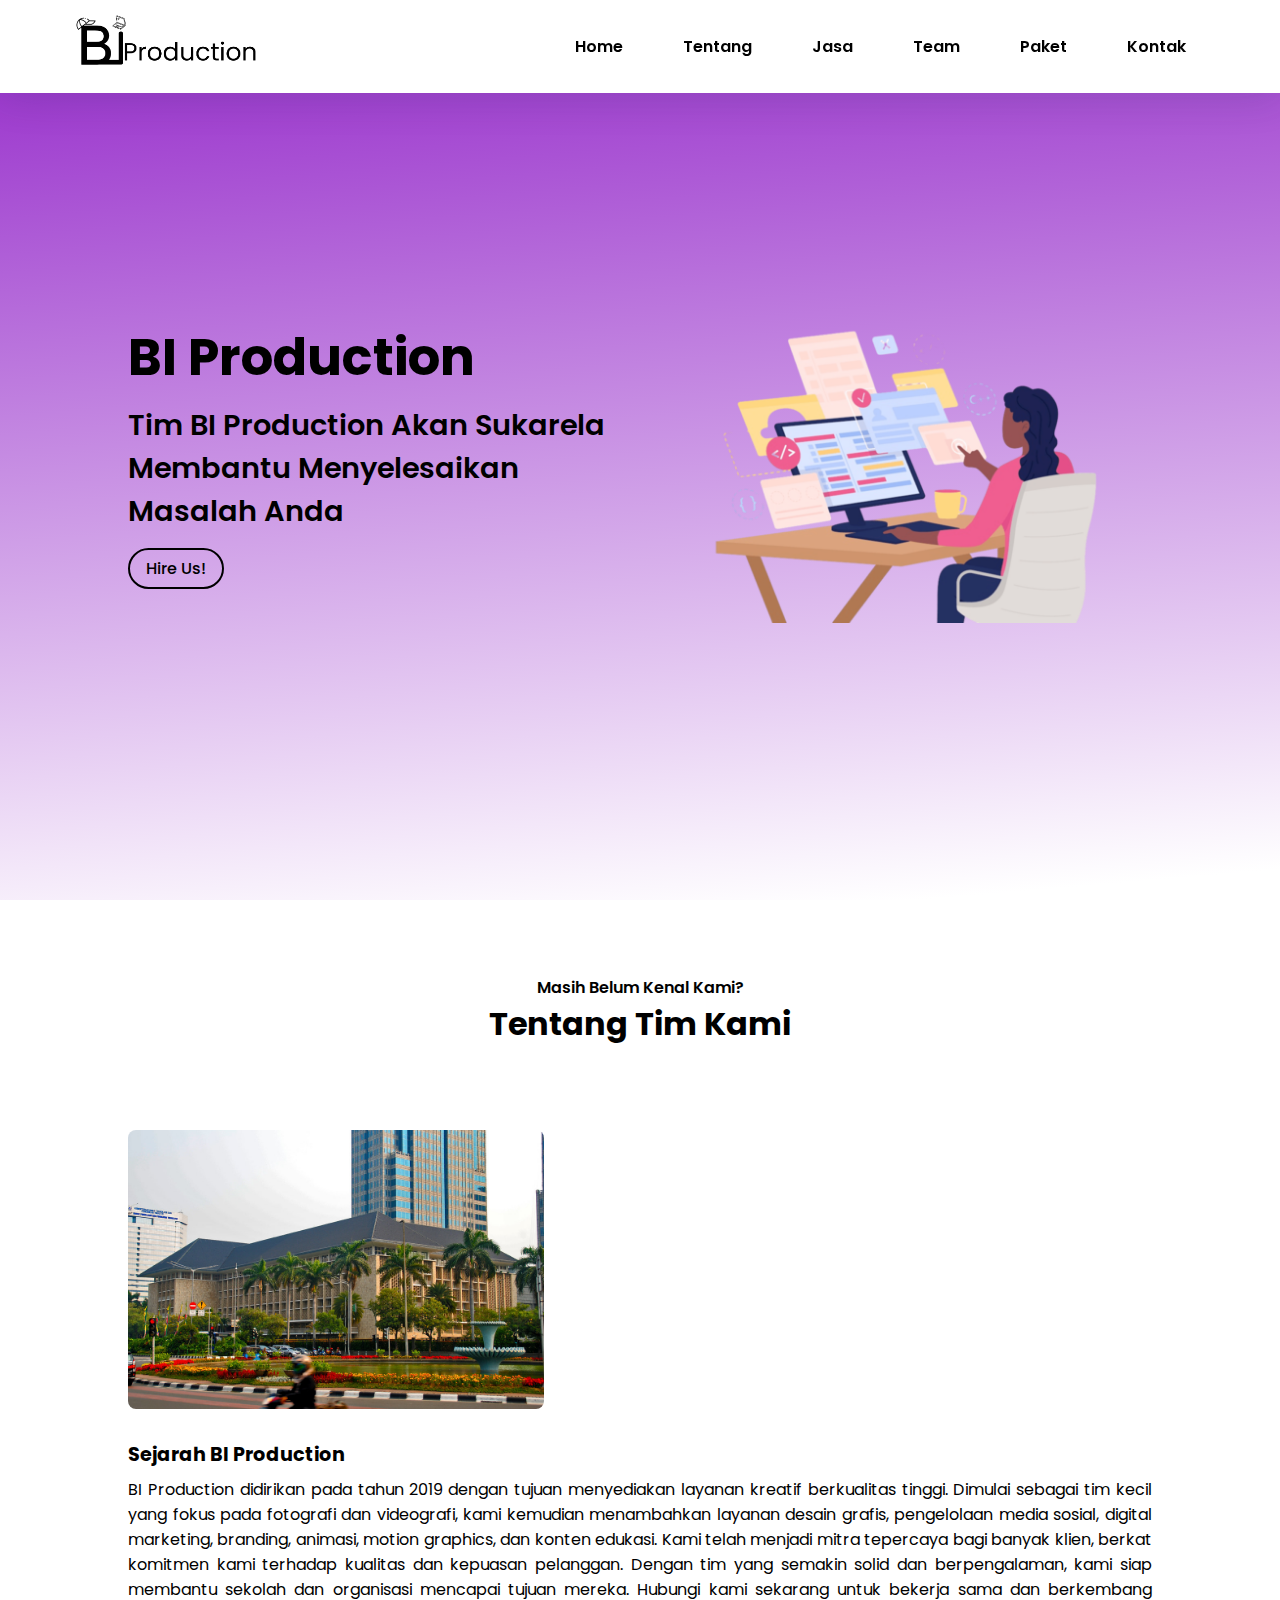
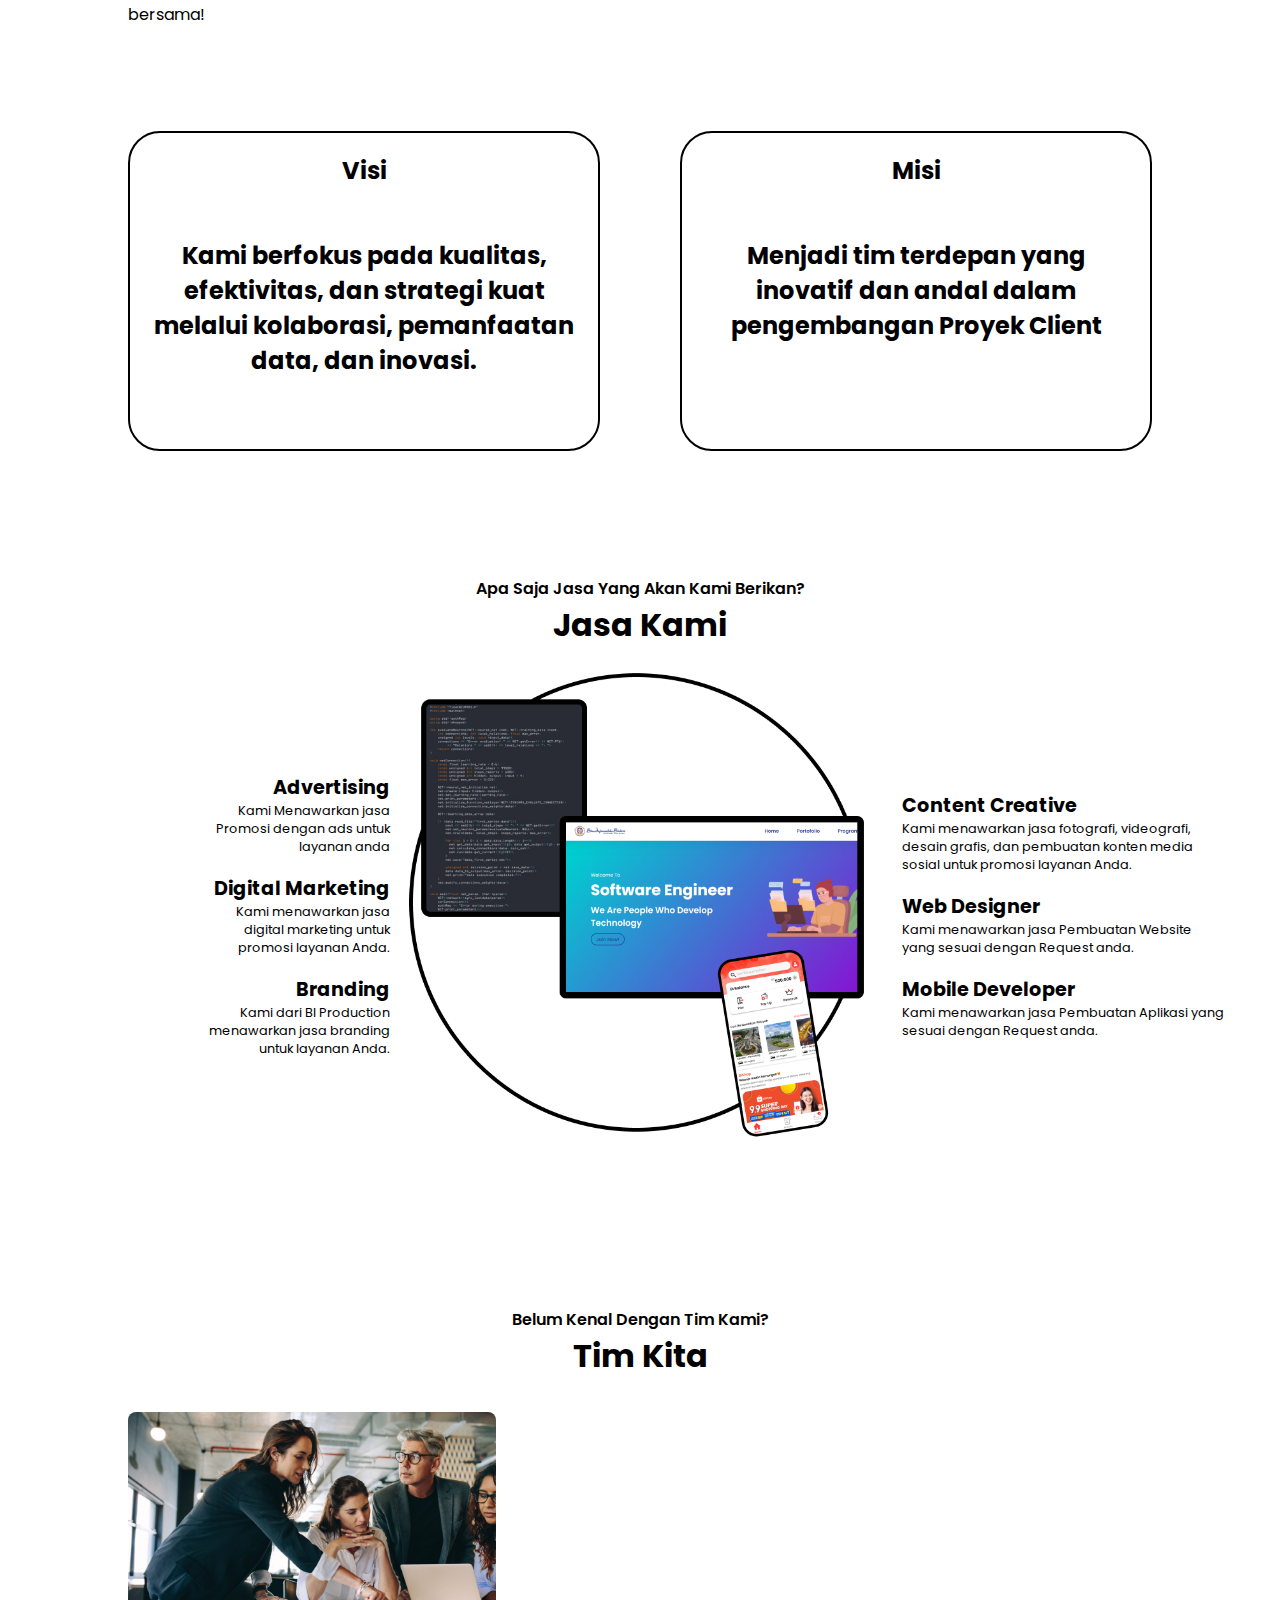
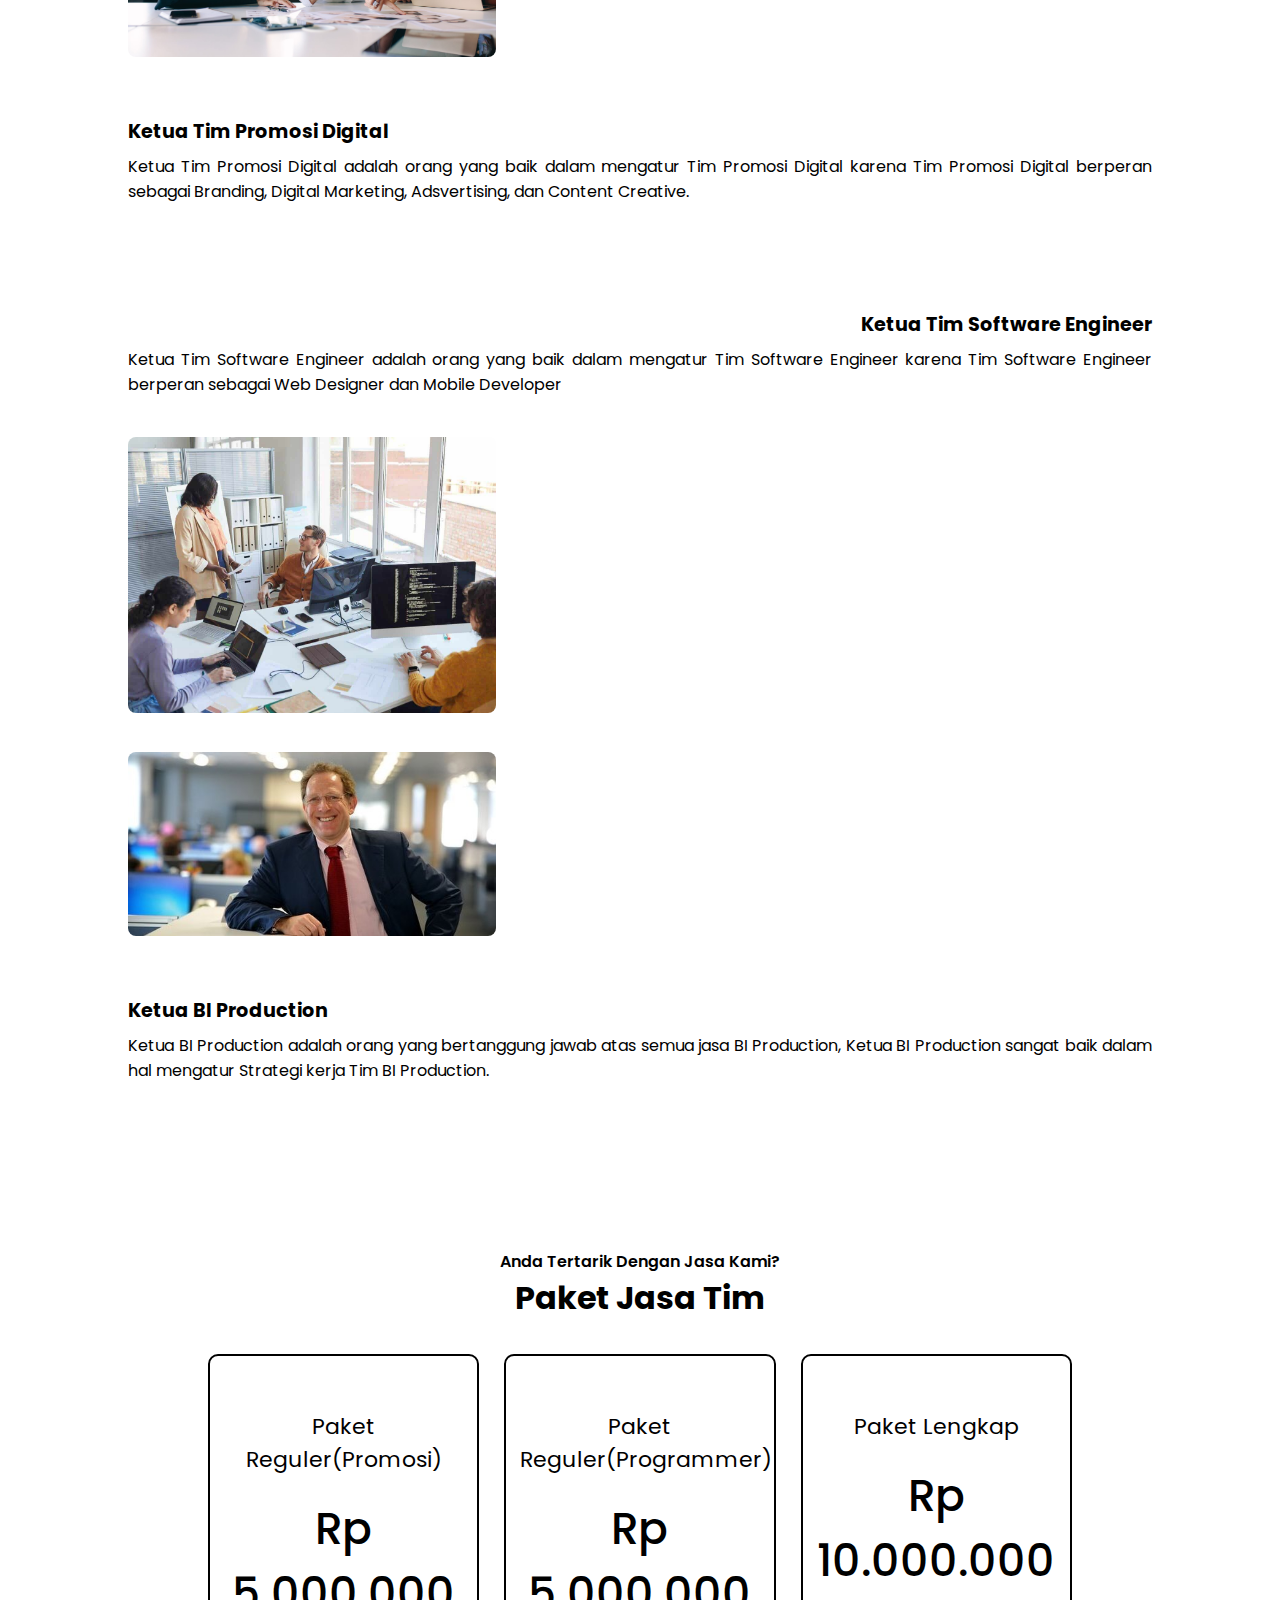
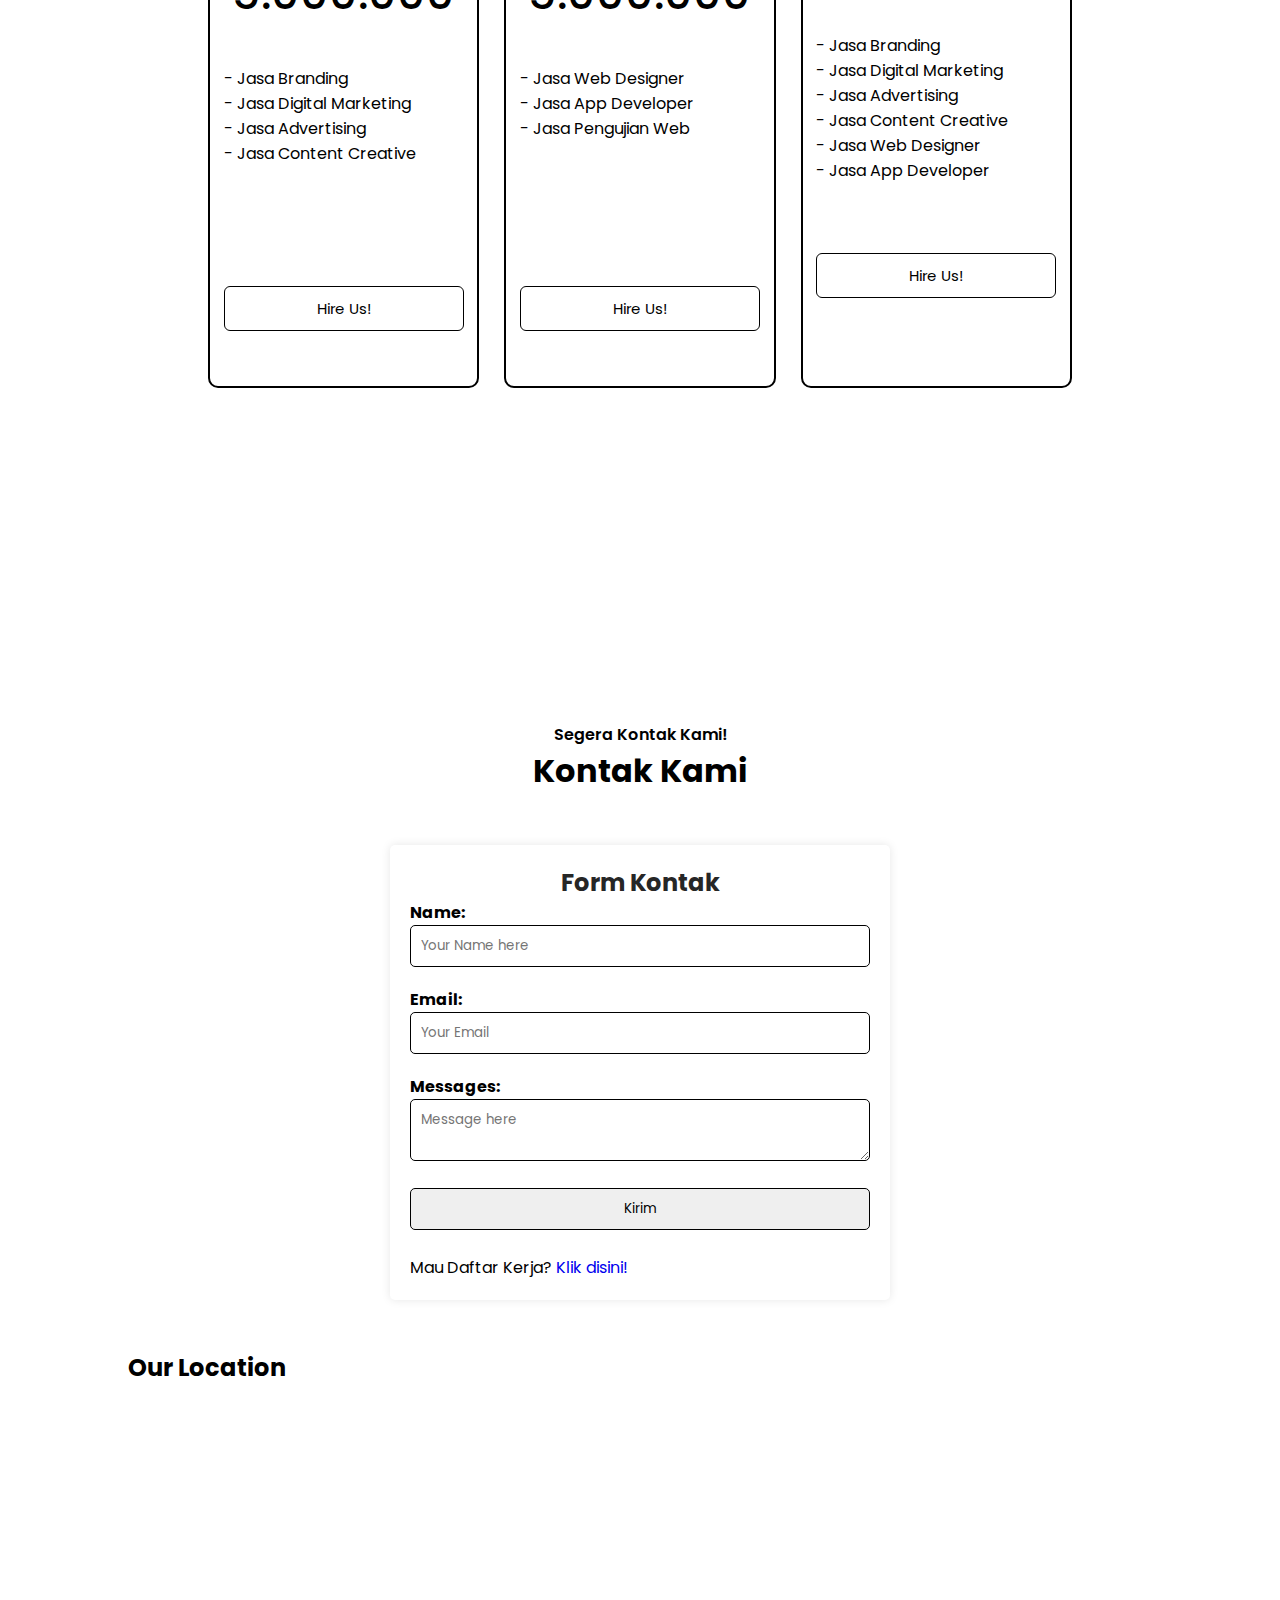
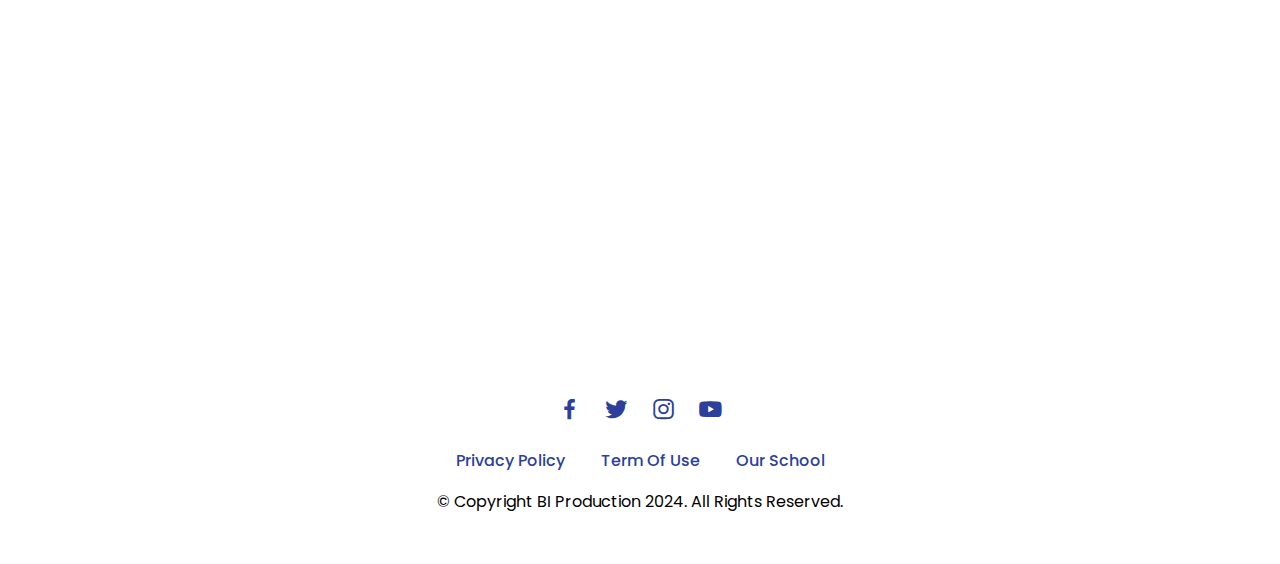
<file: index.html>
<!DOCTYPE html>
<html lang="en">
<head>
    <meta charset="UTF-8">
    <meta name="viewport" content="width=device-width, initial-scale=1.0">
    <title>BI Production</title>
    <link rel="stylesheet" href="style.css">
    <link rel="stylesheet"
    href="https://cdn.jsdelivr.net/npm/boxicons@latest/css/boxicons.min.css">
</head>
<body>
    <header>
        <a href="#home" class="logo"><img src="img/Frame 2.png" alt=""></a>
        <div class="bx bx-menu" id="menu-icon"></div>
        <ul class="navbar">
            <li><a href="#home">Home</a></li>
            <li><a href="#tentang">tentang</a></li>
            <li><a href="#jasa">Jasa</a></li>
            <li><a href="#team">Team</a></li>
            <li><a href="#paket">Paket</a></li>
            <li><a href="#Kontak">Kontak</a></li>
    </header>
    <section class="home" id="home">
        <div class="home-text">
            <h1>BI Production</h1>
            <h2>Tim BI Production Akan Sukarela 
                Membantu Menyelesaikan Masalah Anda </h2>
            <a href="#Kontak" class="btn">Hire Us!</a>
        </div>
        <div class="home-img">
            <img src="img/home.png" alt="">
        </div>
    </section>
    <section class="tentang" id="tentang">
        <div class="heading">
            <span><br>Masih Belum Kenal Kami?</span>
            <h1>Tentang Tim Kami</h1>
        </div>
        <br><br><div class="container">
            <div class="tentang-img">
                <img src="img/sejarah.jpg" alt="">
            </div>
            <div class="team-text">
                <h2>Sejarah BI Production</h2>
                <p>BI Production didirikan pada tahun 2019 dengan tujuan menyediakan layanan kreatif berkualitas tinggi. Dimulai sebagai tim kecil yang fokus pada fotografi dan videografi, kami kemudian menambahkan layanan desain grafis, pengelolaan media sosial, digital marketing, branding, animasi, motion graphics, dan konten edukasi. Kami telah menjadi mitra tepercaya bagi banyak klien, berkat komitmen kami terhadap kualitas dan kepuasan pelanggan. Dengan tim yang semakin solid dan berpengalaman, kami siap membantu sekolah dan organisasi mencapai tujuan mereka. Hubungi kami sekarang untuk bekerja sama dan berkembang bersama!</p>
            </div>
        </div>
        <div class="shop-container">
            <div class="box">
                <div class="box-img1">
                    <h2>Visi</h2>
                    <br><br><h2>Kami berfokus pada kualitas, efektivitas, dan strategi kuat melalui kolaborasi, pemanfaatan data, dan inovasi.</h2>
                </div>
            </div>
            <div class="box">
                <div class="box-img2">
                    <h2>Misi</h2>
                    <br><br><h2>Menjadi tim terdepan yang inovatif dan andal dalam pengembangan Proyek Client</h2>
                </div>
            </div>
        </div>
    </section>
    <section class="jasa" id="jasa">
        <div class="heading">
            <span><br>Apa Saja Jasa Yang akan kami Berikan?</span>
            <h1>Jasa Kami</h1>
        </div>
        
        <div class="jasa-img">
            <div class="jasa-text2">
                <h2>Advertising</h2>
                <p>Kami Menawarkan jasa Promosi dengan ads untuk layanan anda</p>
                <br><h2>Digital Marketing</h2>
                <p>Kami menawarkan jasa digital marketing untuk promosi layanan Anda.</p>
                <br><h2>Branding</h2>
                <p>Kami dari BI Production menawarkan jasa branding untuk layanan Anda.</p>
            </div>  
            <img src="img/Jasa.png" alt="">
            <div class="jasa-text1">
                <h2>Content Creative</h2>
                <p>Kami menawarkan jasa fotografi, videografi, desain grafis, dan pembuatan konten media sosial untuk promosi layanan Anda.</p>
                <br><h2>Web Designer</h2>
                <p>Kami menawarkan jasa Pembuatan Website yang sesuai dengan Request anda.</p>
                <br><h2>Mobile Developer</h2>
                <p>Kami menawarkan jasa Pembuatan Aplikasi yang sesuai dengan Request anda.</p>
            </div>
        </div>
    </section>
    <section class="team" id="team">
        <div class="heading">
            <span><br>Belum Kenal dengan Tim kami?</span>
            <h1>Tim kita</h1>
        </div>
        <div class="container">
            <div class="team-img">
                <img src="img/tim.jpeg" alt="">
            </div>
            <div class="team-text">
                <h2><br>Ketua Tim Promosi Digital</h2>
                <p>Ketua Tim Promosi Digital adalah orang yang baik dalam mengatur Tim Promosi Digital karena Tim Promosi Digital berperan sebagai Branding, Digital Marketing, Adsvertising, dan Content Creative.</p>
            </div>
        </div>
        <div class="container">
            <div class="team-text1">
                <h2><br><br>Ketua Tim Software Engineer</h2>
                <p>Ketua Tim Software Engineer adalah orang yang baik dalam mengatur Tim Software Engineer karena Tim Software Engineer berperan sebagai Web Designer dan Mobile Developer</p>
            </div>
            <div class="team-img1">
                <img src="img/tim1.jpg" alt="">
            </div>
        </div>
        <div class="container">
            <div class="team-img2">
                <img src="img/tim3.jpg" alt="">
            </div>
            <div class="team-text2">
                <h2><br>Ketua BI Production</h2>
                <p>Ketua BI Production adalah orang yang bertanggung jawab atas semua jasa BI Production, Ketua BI Production sangat baik dalam hal mengatur Strategi kerja Tim BI Production.</p>
            </div>
        </div>
    </section>
    <section class="paket" id="paket">
        <div class="heading">
            <span><br><br>Anda tertarik dengan jasa kami?</span>
            <h1>Paket Jasa Tim</h1>
        </div>
        <div class="paket-container">
            <div class="harga-row">
                <div class="harga-col">
                    <p>Paket Reguler(Promosi)</p>
                    <h3>Rp 5.000.000</h3>
                    <ul>
                        <li>- Jasa Branding</li>
                        <li>- Jasa Digital Marketing</li>
                        <li>- Jasa Advertising</li>
                        <li>- Jasa Content Creative</li>
                    </ul>
                    <br><br><br><br><a href="#Kontak"><button>Hire Us!</button></a>
                </div>
                <div class="harga-col">
                    <p>Paket Reguler(Programmer)</p>
                    <h3>Rp 5.000.000</h3>
                    <ul>
                        <li>- Jasa Web Designer</li>
                        <li>- Jasa App Developer</li>
                        <li>- Jasa Pengujian Web</li>
                        <br>
                    </ul>
                    <br><br><br><br><a href="#Kontak"><button>Hire Us!</button></a>
                </div>
                <div class="harga-col">
                    <p>Paket Lengkap</p>
                    <h3>Rp 10.000.000</h3>
                    <ul>
                        <li>- Jasa Branding</li>
                        <li>- Jasa Digital Marketing</li>
                        <li>- Jasa Advertising</li>
                        <li>- Jasa Content Creative</li>
                        <li>- Jasa Web Designer</li>
                        <li>- Jasa App Developer</li>
                    </ul>
                    <br><br><a href="#Kontak"><button>Hire Us!</button></a>
                </div>
            </div>
            
        </div>
    </section>
    <section class="Kontak" id="Kontak">
        <div class="heading">
            <span>Segera Kontak Kami!</span>
            <h1>Kontak Kami</h1>
        </div>
        <div class="containerr">
            <h2>Form Kontak</h2>
            <form id="contactForm">
                <div class="form-group">
                    <label for="nama">Name:</label>
                    <input type="text" placeholder="Your Name here" id="nama" name="nama" required>
                </div>
                <div class="form-group">
                    <label for="email">Email:</label>
                    <input type="email" placeholder="Your Email" id="email" name="email" required>
                </div>
                <div class="form-group">
                    <label for="pesan">Messages:</label>
                    <textarea id="pesan" placeholder="Message here" name="pesan" required></textarea>
                </div>
                <a href="index.html"><button type="button">Kirim</button></a>
            </form>
            <br><span>Mau Daftar Kerja? <a href="Karir.html">Klik disini!</a></span>
        </div>
        <div class="map">
            <h2>Our Location</h2>
            <iframe src="https://www.google.com/maps/embed?pb=!1m18!1m12!1m3!1d3965.864847151348!2d106.72189211140544!3d-6.281492361461898!2m3!1f0!2f0!3f0!3m2!1i1024!2i768!4f13.1!3m3!1m2!1s0x2e69f0754ef56067%3A0x8220dbf978d54527!2sSMK%20Bina%20Informatika!5e0!3m2!1sen!2sid!4v1717860063811!5m2!1sen!2sid" width="600" height="450" style="border:0;" allowfullscreen="" loading="lazy" referrerpolicy="no-referrer-when-downgrade"></iframe>
        </div>
    </section>
    <section>
        
        <div class="copyright">
            <div class="social">
                <a href="#"><i class='bx bxl-facebook' ></i></a>
                <a href="#"><i class='bx bxl-twitter' ></i></a>
                <a href="#"><i class='bx bxl-instagram' ></i></a>
                <a href="#"><i class='bx bxl-youtube' ></i></a>
            </div>
            <div class="links">
                <a href="#">Privacy Policy</a>
                <a href="#">Term Of Use</a>
                <a href="#">Our School</a>
            </div>
        
            <p>&#169; Copyright BI Production 2024. All Rights Reserved.
            </p>
        </div>
    </section>
</file>
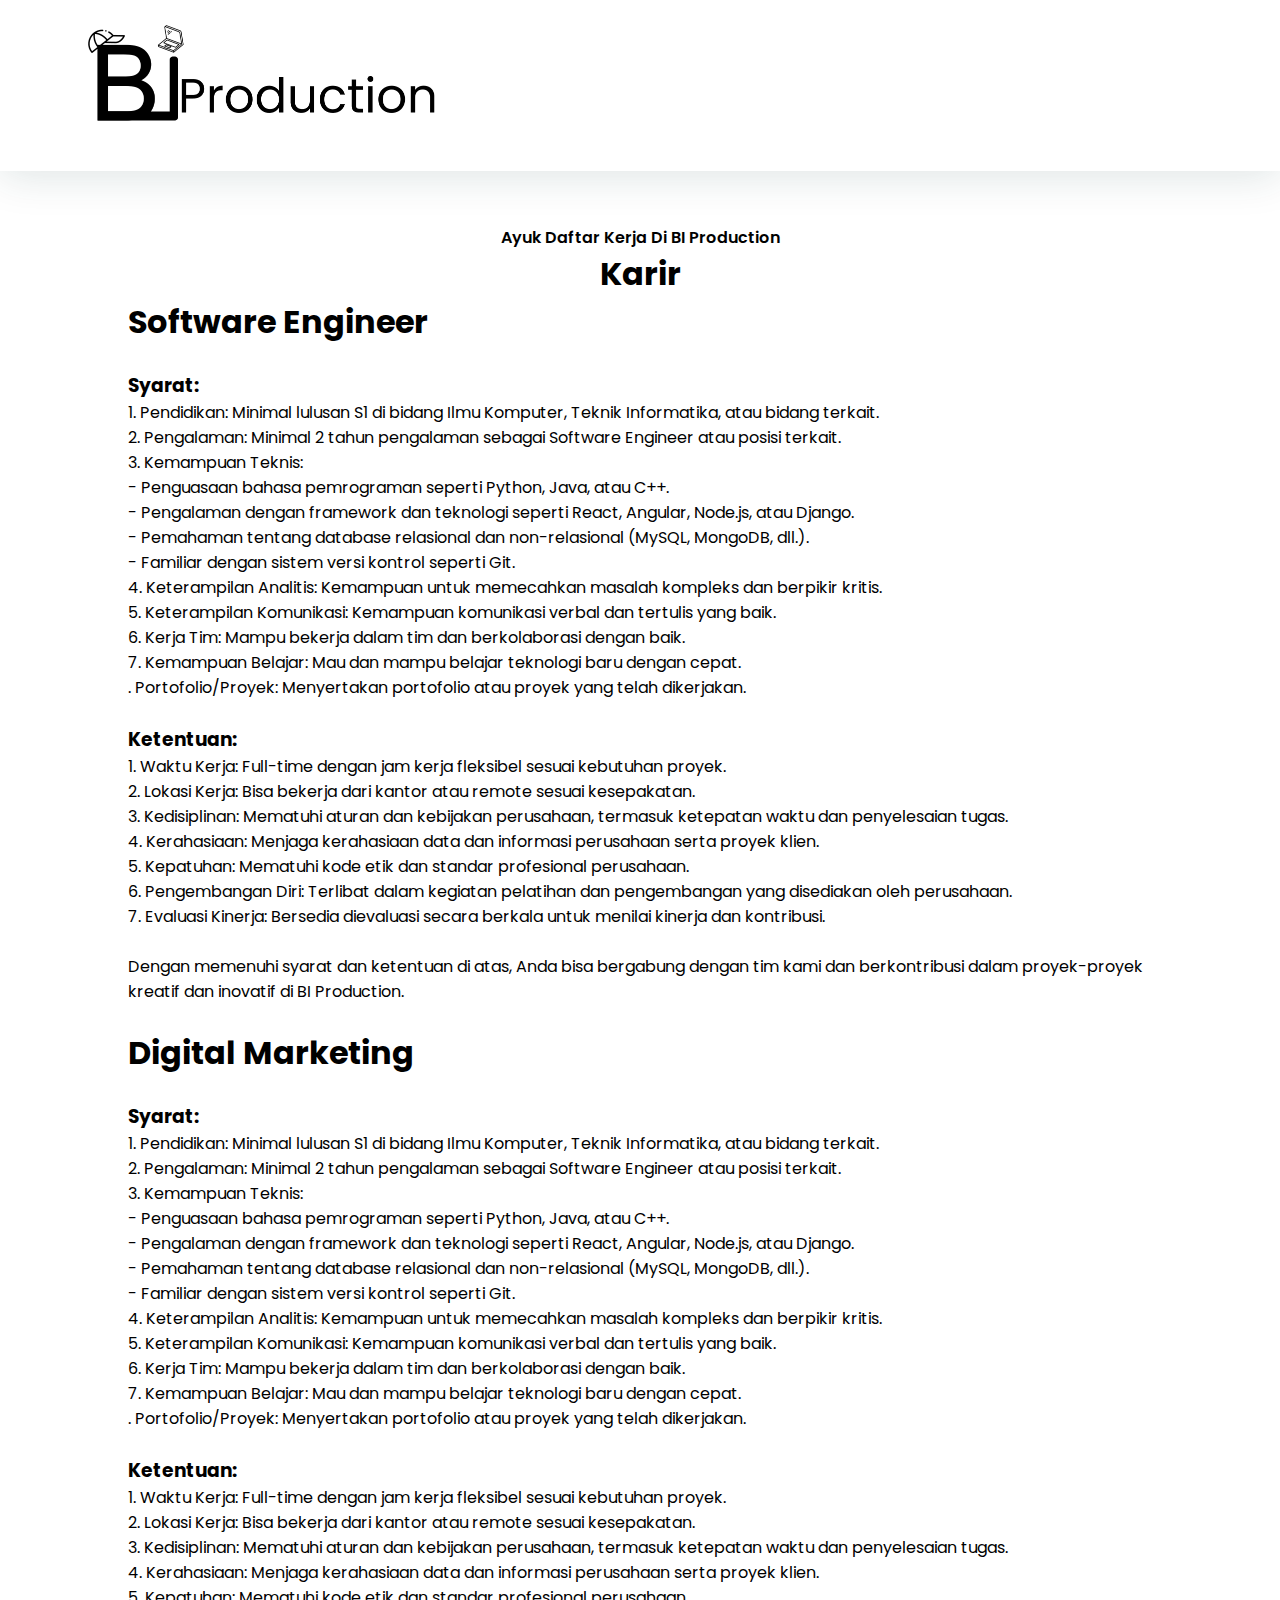
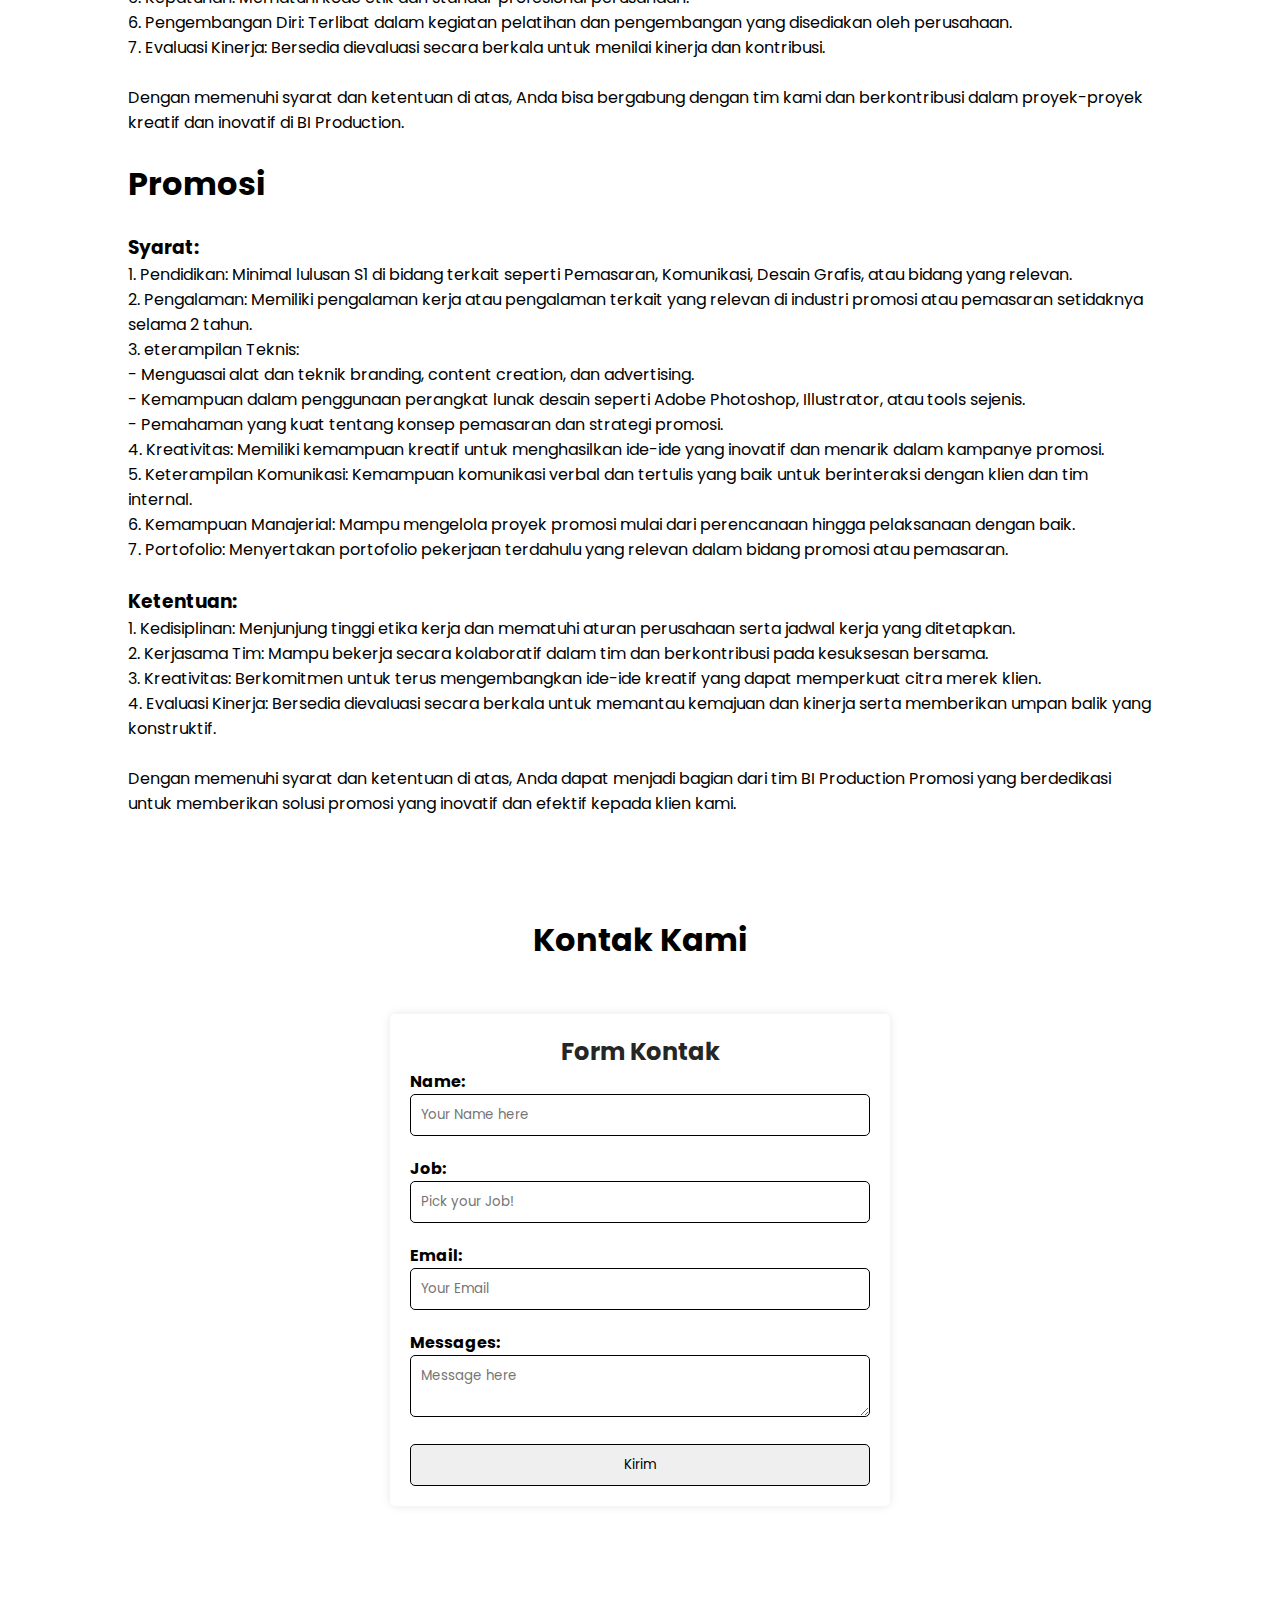
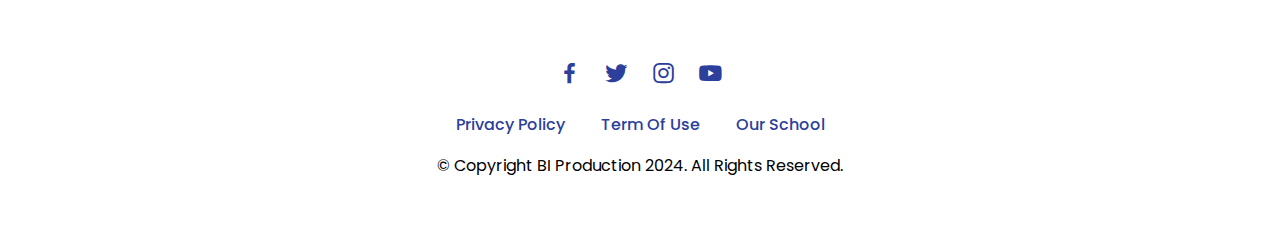
<file: Karir.html>
<!DOCTYPE html>
<html lang="en">
<head>
    <meta charset="UTF-8">
    <meta name="viewport" content="width=device-width, initial-scale=1.0">
    <title>BI Production</title>
    <link rel="stylesheet" href="style.css">
    <link rel="stylesheet"
    href="https://cdn.jsdelivr.net/npm/boxicons@latest/css/boxicons.min.css">
</head>
<body>
    <header>
        <a href="index.html" class="logo"><img src="img/Frame 2.png" alt=""></a>
        <div class="bx bx-menu" id="menu-icon"></div>
    </header>
    <section class="karir" id="karir">
        <div class="heading">
            <br><br><br><br><br><br><br><span>Ayuk Daftar Kerja di BI Production</span>
            <h1>Karir</h1>
        </div>
        <div class="Teks">
            <h1>Software Engineer</h1>
            <p>
                <br><h3>Syarat: </h3>
                <ul>
                    <li>1. Pendidikan: Minimal lulusan S1 di bidang Ilmu Komputer, Teknik Informatika, atau bidang terkait.</li>
                    <li>2. Pengalaman: Minimal 2 tahun pengalaman sebagai Software Engineer atau posisi terkait.</li>
                    <li>3. Kemampuan Teknis:</li>
                    <li>- Penguasaan bahasa pemrograman seperti Python, Java, atau C++.</li>
                        <li>- Pengalaman dengan framework dan teknologi seperti React, Angular, Node.js, atau Django.</li>
                        <li>- Pemahaman tentang database relasional dan non-relasional (MySQL, MongoDB, dll.).</li>
                        <li>- Familiar dengan sistem versi kontrol seperti Git.</li>
                        <li>4. Keterampilan Analitis: Kemampuan untuk memecahkan masalah kompleks dan berpikir kritis.</li>
                            <li>5. Keterampilan Komunikasi: Kemampuan komunikasi verbal dan tertulis yang baik.</li>
                                <li>6. Kerja Tim: Mampu bekerja dalam tim dan berkolaborasi dengan baik.</li>
                                    <li>7. Kemampuan Belajar: Mau dan mampu belajar teknologi baru dengan cepat.</li>
                                        <li>. Portofolio/Proyek: Menyertakan portofolio atau proyek yang telah dikerjakan.</li>
                </ul>
                <br><h3>Ketentuan: </h3>
                <ul>
                    <li>1. Waktu Kerja: Full-time dengan jam kerja fleksibel sesuai kebutuhan proyek.</li>
                    <li>2. Lokasi Kerja: Bisa bekerja dari kantor atau remote sesuai kesepakatan.</li>
                    <li>3. Kedisiplinan: Mematuhi aturan dan kebijakan perusahaan, termasuk ketepatan waktu dan penyelesaian tugas.</li>
                    <li>4. Kerahasiaan: Menjaga kerahasiaan data dan informasi perusahaan serta proyek klien.</li>
                    <li>5. Kepatuhan: Mematuhi kode etik dan standar profesional perusahaan.</li>
                    <li>6. Pengembangan Diri: Terlibat dalam kegiatan pelatihan dan pengembangan yang disediakan oleh perusahaan.</li>
                    <li>7. Evaluasi Kinerja: Bersedia dievaluasi secara berkala untuk menilai kinerja dan kontribusi.</li>
                </ul>
                <br>Dengan memenuhi syarat dan ketentuan di atas, Anda bisa bergabung dengan tim kami dan berkontribusi dalam proyek-proyek kreatif dan inovatif di BI Production.</p>
        </div>
        <div class="Teks">
            <br><h1>Digital Marketing</h1>
            <p>
                <br><h3>Syarat: </h3>
                <ul>
                    <li>1. Pendidikan: Minimal lulusan S1 di bidang Ilmu Komputer, Teknik Informatika, atau bidang terkait.</li>
                    <li>2. Pengalaman: Minimal 2 tahun pengalaman sebagai Software Engineer atau posisi terkait.</li>
                    <li>3. Kemampuan Teknis:</li>
                    <li>- Penguasaan bahasa pemrograman seperti Python, Java, atau C++.</li>
                        <li>- Pengalaman dengan framework dan teknologi seperti React, Angular, Node.js, atau Django.</li>
                        <li>- Pemahaman tentang database relasional dan non-relasional (MySQL, MongoDB, dll.).</li>
                        <li>- Familiar dengan sistem versi kontrol seperti Git.</li>
                        <li>4. Keterampilan Analitis: Kemampuan untuk memecahkan masalah kompleks dan berpikir kritis.</li>
                            <li>5. Keterampilan Komunikasi: Kemampuan komunikasi verbal dan tertulis yang baik.</li>
                                <li>6. Kerja Tim: Mampu bekerja dalam tim dan berkolaborasi dengan baik.</li>
                                    <li>7. Kemampuan Belajar: Mau dan mampu belajar teknologi baru dengan cepat.</li>
                                        <li>. Portofolio/Proyek: Menyertakan portofolio atau proyek yang telah dikerjakan.</li>
                </ul>
                <br><h3>Ketentuan: </h3>
                <ul>
                    <li>1. Waktu Kerja: Full-time dengan jam kerja fleksibel sesuai kebutuhan proyek.</li>
                    <li>2. Lokasi Kerja: Bisa bekerja dari kantor atau remote sesuai kesepakatan.</li>
                    <li>3. Kedisiplinan: Mematuhi aturan dan kebijakan perusahaan, termasuk ketepatan waktu dan penyelesaian tugas.</li>
                    <li>4. Kerahasiaan: Menjaga kerahasiaan data dan informasi perusahaan serta proyek klien.</li>
                    <li>5. Kepatuhan: Mematuhi kode etik dan standar profesional perusahaan.</li>
                    <li>6. Pengembangan Diri: Terlibat dalam kegiatan pelatihan dan pengembangan yang disediakan oleh perusahaan.</li>
                    <li>7. Evaluasi Kinerja: Bersedia dievaluasi secara berkala untuk menilai kinerja dan kontribusi.</li>
                </ul>
                <br>Dengan memenuhi syarat dan ketentuan di atas, Anda bisa bergabung dengan tim kami dan berkontribusi dalam proyek-proyek kreatif dan inovatif di BI Production.</p>
        </div>
        <div class="Teks">
            <br><h1>Promosi</h1>
            <p>
                <br><h3>Syarat: </h3>
                <ul>
                        <ul>
                            <li>1. Pendidikan: Minimal lulusan S1 di bidang terkait seperti Pemasaran, Komunikasi, Desain Grafis, atau bidang yang relevan.</li>
                            <li>2. Pengalaman: Memiliki pengalaman kerja atau pengalaman terkait yang relevan di industri promosi atau pemasaran setidaknya selama 2 tahun.</li>
                            <li>3. eterampilan Teknis:
                                <ul>
                                    <li>- Menguasai alat dan teknik branding, content creation, dan advertising.</li>
                                    <li>- Kemampuan dalam penggunaan perangkat lunak desain seperti Adobe Photoshop, Illustrator, atau tools sejenis.</li>
                                    <li>- Pemahaman yang kuat tentang konsep pemasaran dan strategi promosi.</li>
                                </ul>
                            </li>
                            <li>4. Kreativitas: Memiliki kemampuan kreatif untuk menghasilkan ide-ide yang inovatif dan menarik dalam kampanye promosi.</li>
                            <li>5. Keterampilan Komunikasi: Kemampuan komunikasi verbal dan tertulis yang baik untuk berinteraksi dengan klien dan tim internal.</li>
                            <li>6. Kemampuan Manajerial: Mampu mengelola proyek promosi mulai dari perencanaan hingga pelaksanaan dengan baik.</li>
                            <li>7. Portofolio: Menyertakan portofolio pekerjaan terdahulu yang relevan dalam bidang promosi atau pemasaran.</li>
                        </ul>
                        <br><h3>Ketentuan:</h3>
                        
                        <ul>
                            <li>1. Kedisiplinan: Menjunjung tinggi etika kerja dan mematuhi aturan perusahaan serta jadwal kerja yang ditetapkan.</li>
                            <li>2. Kerjasama Tim: Mampu bekerja secara kolaboratif dalam tim dan berkontribusi pada kesuksesan bersama.</li>
                            <li>3. Kreativitas: Berkomitmen untuk terus mengembangkan ide-ide kreatif yang dapat memperkuat citra merek klien.</li>
                            <li>4. Evaluasi Kinerja: Bersedia dievaluasi secara berkala untuk memantau kemajuan dan kinerja serta memberikan umpan balik yang konstruktif.</li>
                        </ul>
                        <br>Dengan memenuhi syarat dan ketentuan di atas, Anda dapat menjadi bagian dari tim BI Production Promosi yang berdedikasi untuk memberikan solusi promosi yang inovatif dan efektif kepada klien kami.
            </p>
        </div>
    </section>
    <section class="kontak" id="kontak">
        <div class="heading">
            <h1>Kontak Kami</h1>
        </div>
        <div class="containerr">
            <h2>Form Kontak</h2>
            <form id="contactForm">
                <div class="form-group">
                    <label for="nama">Name:</label>
                    <input type="text" placeholder="Your Name here" id="nama" name="nama" required>
                </div>
                <div class="form-group">
                    <label for="job">Job:</label>
                    <input type="email" placeholder="Pick your Job!" id="job" name="job" required>
                </div>
                <div class="form-group">
                    <label for="email">Email:</label>
                    <input type="email" placeholder="Your Email" id="email" name="email" required>
                </div>
                <div class="form-group">
                    <label for="pesan">Messages:</label>
                    <textarea id="pesan" placeholder="Message here" name="pesan" required></textarea>
                </div>
                <a href="index.html"><button type="button">Kirim</button></a>
            </form>
    </section>
    <section>
        
        <div class="copyright">
            <div class="social">
                <a href="index.html"><i class='bx bxl-facebook' ></i></a>
                <a href="index.html"><i class='bx bxl-twitter' ></i></a>
                <a href="index.html"><i class='bx bxl-instagram' ></i></a>
                <a href="index.html"><i class='bx bxl-youtube' ></i></a>
            </div>
            <div class="links">
                <a href="#">Privacy Policy</a>
                <a href="#">Term Of Use</a>
                <a href="#">Our School</a>
            </div>
        
            <p>&#169; Copyright BI Production 2024. All Rights Reserved.
            </p>
        </div>
    </section>
</body>
</file>
<file: style.css>
@import url('https://fonts.googleapis.com/css2?family=Poppins:ital,wght@0,100;0,200;0,300;0,400;0,500;0,600;0,700;0,800;0,900;1,100;1,200;1,300;1,400;1,500;1,600;1,700;1,800;1,900&display=swap');
*{
    margin: 0;
    padding: 0;
    box-sizing: border-box;
    scroll-padding-top: 2rem;
    text-decoration: none;
    list-style: none;
    scroll-behavior: smooth;
    font-family: "Poppins", sans-serif;
}
:root{
    --main-color: #5907E6;
    --second-color: #2c3f9a ;
}
section {
    padding: 50px 10%;
}
img {
    width: 100%;
}
header{
    position: fixed;
    width: 100%;
    top: 0;
    right: 0;
    z-index: 1000;
    display: flex;
    align-items: center;
    justify-content: space-between;
    background-color: white;
    box-shadow: 0 4px 41px rgb(14 55 54 / 14%);
    padding: 5px 5%;
    transition: 0.2s;
}
.logo {
    display: flex;
    align-items: center;
}
.logo img {
    width: 50%;
}
.navbar {
    display: flex;
}

.navbar a{
    font-size: 1rem;
    padding: 11px 30px;
    color: black ;
    font-weight: 600;
    text-transform: capitalize;
}
.navbar a:hover {
    transition: 0.2s;
    border-bottom: 0.1rem solid black;
}
#menu-icon{
    font-size: 24px;
    cursor: pointer;
    z-index: 1001;
    display: none;
}
.home{
    width: 100%;
    min-height: 100vh;
    display: flex;
    flex-wrap: wrap;
    align-items: center;
    background-image: url(img/background1.svg);
    background-size: cover;
    gap: 1rem;
    color: black;
}
.home-text{
    flex: 1 1 17rem;
}
.home-img{
    flex: 1 1 17rem;
}
.home-img img{
    animation: animate 3s linear infinite;
}
@keyframes animate{
    0%{
        transform: translate(-11, 0)
    }
    50%{
        transform: translate(-0px, -11px);
    }
    100%{
        transform: translate(-11, 0);
    }
}
.home-text h1{
    font-size: 3.2rem;
    color: black;
    font-weight: bolder;
}
.home-text h2{
    font-size: 1.8rem;
    font-weight: 600;
    color: black;
    text-transform: capitalize;
    margin: 0.5rem 0 1.4rem;
}
.btn{
    padding: 7px 16px;
    border: 2px solid black;
    border-radius: 40px;
    font-weight: 500;
    color: black;
}
.btn:hover{
    color: white;
    background: black;
}
.heading{
    text-align: center;
    text-transform: capitalize;
}
.heading span{
    font-size: 1rem;
    font-weight: 600;
    color: black;
}
.heading h1{
    font-size: 2rem;
    color: black;
}
.tentang-img{
    flex: 1 1 21rem;
}
.tentang-img img{
    width: 26rem;
    height: auto;
    border-radius: 0.5rem;
}
.tentang-text{
    flex: 1 1 40rem;
}
.tentang-text h2{
    font-size: 1.2rem;
    color: black;
}
.tentang-text p{
    margin: 0.5rem 0 1rem;
    text-align: justify;
}
.shop-container{
    display: flex;
    flex-wrap: wrap;
    gap: 5rem;
    margin-top: 5rem;
    color: black; 
}
.shop-container .box{
    flex: 1 1 10rem;
    border: 2px solid black;
    padding: 20px;
    display: flex;
    text-align: center;
    flex-direction: column;
    align-items: center;
    margin-top: 0.5rem;
    border-radius: 2rem;
    height: 20rem;
}
.shop-container .box .box-img1{
    text-align: center;
}
.shop-container .box .box-img2{
    align-items: center;
}
.container{
    display: flex;
    flex-wrap: wrap;
    gap: 1.5rem;
    margin-top: 2rem;
}
.jasa-img {
    display: flex;
    justify-content: center;
    align-items: center;
    width: 100%;
    height: auto;
    margin-left: 4.7rem;
}
.jasa-img img {
    max-width: 50%;
    height: auto;
}
.jasa-text1 {
    font-size: 0.8rem;
}
.jasa-text2 {
    font-size: 0.8rem;
    text-align: right;
}
.team-img,
.team-img1,
.team-img2{
    flex: 1 1 21rem;
}
.team-img img,
.team-img1 img,
.team-img2 img{
    width: 23rem;
    height: auto;
    border-radius: 0.5rem;
}

.team-text,
.team-text1,
.team-text2 {
    flex: 1 1 40rem;
}
.team-text1{
    text-align: right;
}
.team-text h2,
.team-text1 h2,
.team-text2 h2{
    font-size: 1.2rem;
    color: black;
}
.team-text p,
.team-text1 p,
.team-text2 p{
    margin: 0.5rem 0 1rem;
    text-align: justify;
}
.paket-container{
    width: 100%;
    min-height: 100vh;
    padding: 2rem;
}
.harga-row{
    width: 90%;
    max-width: 1100px;
    margin: auto;
    display: grid;
    grid-template-columns: repeat(auto-fit, minmax(250px, 1fr));
    grid-gap: 25px;
}
.harga-col{
    border: 2px solid black;
    padding: 20% 5%;
    border-radius: 10px;
    color: black;
    text-align: center;
}
.harga-col p{
    font-size: 22px;
}
.harga-col h3{
    font-size: 44px;
    margin: 20px 0 40px;
    font-weight: 500;
}
.harga-col ul{
    text-align: left;
    margin: 20px 0;
    color: black;
}
.harga-col ul li {
    margin: auto;
    color: black;
}
.harga-col button{
    width: 100%;
    padding: 10px;
    background: transparent;
    color: black;
    font-size: 15px;
    border: 1px solid black;
    border-radius: 6px;
    cursor: pointer;
}
.harga-col button:hover{
    background: black;
    color: white;
    transition: 0.2s;
}
.paket-container h2{
    color: #fff;
    font-size: 32px;
    padding: 50px 0;
    text-align: center;
}
.paket-container .box{
    flex: 1 1 10rem;
    border: 0.5rem solid black;
    padding: 20px;
    display: flex;
    text-align: center;
    flex-direction: column;
    align-items: center;
    margin-top: 0.5rem;
    border-radius: 2rem;
    height: 25rem;
}
.paket-container .box .box-img1{
    text-align: center;
}
.paket-container .box .box-img1 ul{
    text-align: left;
}
.containerr {
    font-family: 'Poppins', sans-serif;
    max-width: 500px;
    margin: 50px auto;
    padding: 20px;
    background-color: #fff;
    border-radius: 5px;
    box-shadow: 0 0 10px rgba(0, 0, 0, 0.1);
}
.containerr h2{
    font-family: 'Poppins', sans-serif;
    text-align: center;
    color: #262626;
}

.form-group {
    margin-bottom: 20px;
    font-family: 'Poppins', sans-serif;
}

label {
    display: block;
    font-weight: bold;
}

input[type="text"],
input[type="email"],

textarea {
    width: 100%;
    padding: 10px;
    border: 1px solid ;
    border-radius: 5px;
    font-family: 'Poppins', sans-serif;
}

button[type="button"] {
    width: 100%;
    padding: 10px;
    color: black;
    border: 1px solid black;
    border-radius: 5px;
    cursor: pointer;
}

button[type="button"]:hover {
    background-color: black;
    color: white;
}
.map iframe{
   width: 100%;
   height: 500px;
   border-radius: 10px;
}
.social a{
    color: var(--second-color);
    font-size: 27px;
    margin: 0.5rem;
}
.copyright{
    text-align: center;
}
.links{
    margin: 1rem 0 1rem;
}
.links a{
    font-size: 1rem;
    font-weight: 500;
    color: var(--second-color);
    padding: 1rem;
}
.links a:hover{
    color: var(--main-color);
}
@media (max-width: 1150px){
    header {
        padding: 18px 7%;
    }
    section{
        padding: 50px 7%;
    }
    .home-text h1{
        font-size: 3rem;
    }
    .home-text h2{
        font-size: 1.5rem;
    }
}
@media (max-width: 768px) {
    header {
        padding: 11px 4%;
    }
    #menu-icon {
        display: initial;
    }
    header .navbar{
        position: absolute;
        top: -500px;
        left: 0;
        right: 0;
        display: flex;
        flex-direction: column;
        background: white;
        box-shadow: 0 4px 4px rgb(14 55 54 / 14%);
        border-top: 2px solid var(--second-color);
        transition: 0.2s;
        text-align: left;
    }
    .navbar.active {
        top: 100%;
    }
    .navbar a {
        padding: 1.5rem;
        display: block;
        color: var(--second-color);
    }
    .home-text span {
        font-size: 0.9rem;
    }
    .home-text h1 {
        font-size: 2.4rem;
    }
    .home-text h2{
        font-size: 1.2rem;
    }
}
@media (max-width: 768px) {
    .home-text{
        padding-top: inherit;
    }
    .shop-container .box{
        margin-top: 6rem;
    }
    .heading h1{
        font-size: 1.5rem;
    }
    .heading span{
        font-size: 0.9rem;
    }
}
</file>
